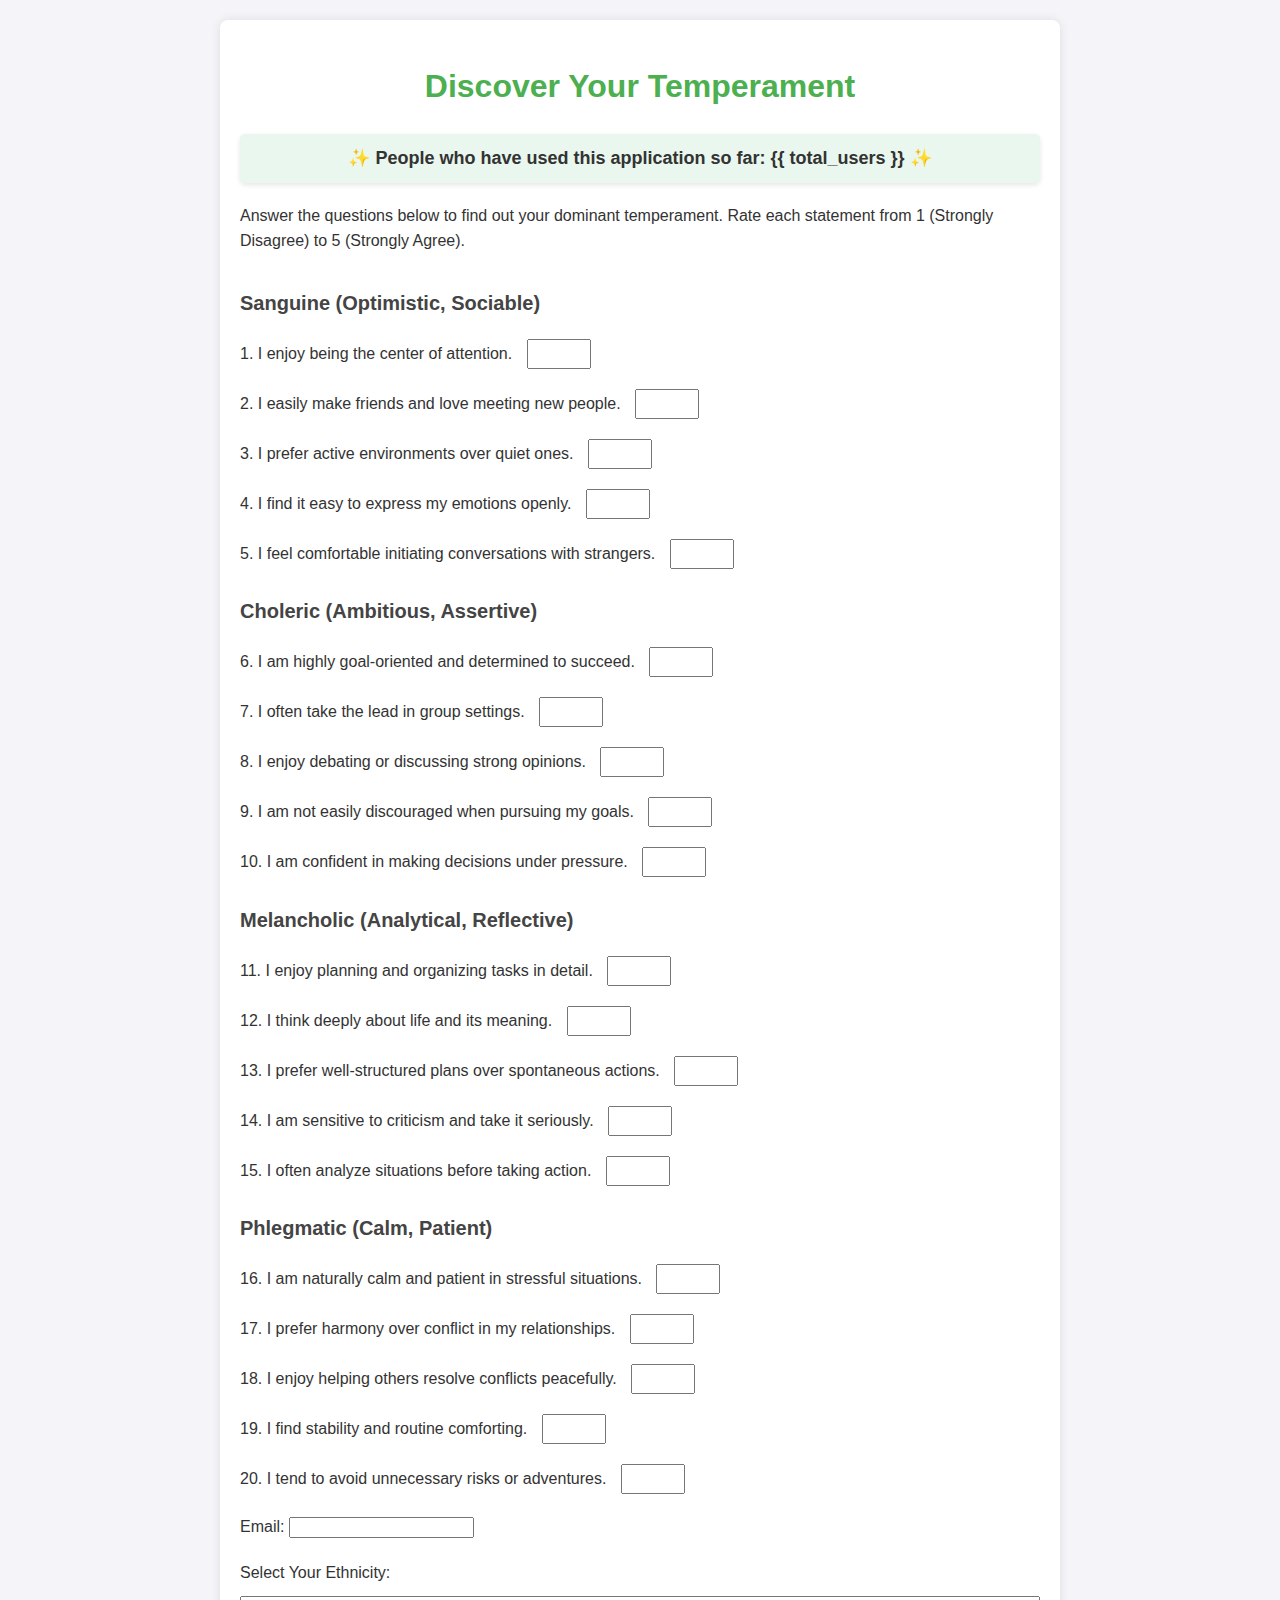
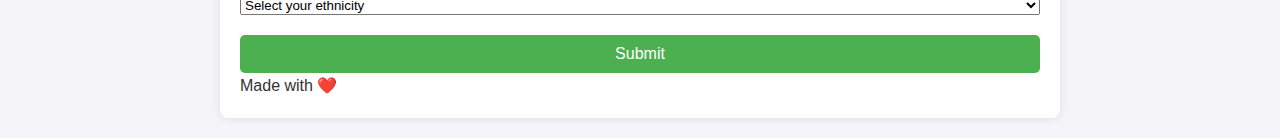
<file: templates/index.html>
<!DOCTYPE html>
<html lang="en">
<head>
    <meta charset="UTF-8">
    <meta name="viewport" content="width=device-width, initial-scale=1.0">
    <title>Four Temperaments Personality Test</title>
    <link rel="stylesheet" href="/static/styles.css">
    
</head>
<body>
    <div class="container">
        <h1>Discover Your Temperament</h1>
        <!-- Display the total user count -->
        <p class="user-count">✨ People who have used this application so far: <strong>{{ total_users }}</strong> ✨</p>
        <p>Answer the questions below to find out your dominant temperament. Rate each statement from 1 (Strongly Disagree) to 5 (Strongly Agree).</p>
        <form method="post">
            <!-- Sanguine Questions -->
            <h2>Sanguine (Optimistic, Sociable)</h2>
            <label>1. I enjoy being the center of attention. <input type="number" name="sanguine1" min="1" max="5" required></label>
            <label>2. I easily make friends and love meeting new people. <input type="number" name="sanguine2" min="1" max="5" required></label>
            <label>3. I prefer active environments over quiet ones. <input type="number" name="sanguine3" min="1" max="5" required></label>
            <label>4. I find it easy to express my emotions openly. <input type="number" name="sanguine4" min="1" max="5" required></label>
            <label>5. I feel comfortable initiating conversations with strangers. <input type="number" name="sanguine5" min="1" max="5" required></label>

            <!-- Choleric Questions -->
            <h2>Choleric (Ambitious, Assertive)</h2>
            <label>6. I am highly goal-oriented and determined to succeed. <input type="number" name="choleric1" min="1" max="5" required></label>
            <label>7. I often take the lead in group settings. <input type="number" name="choleric2" min="1" max="5" required></label>
            <label>8. I enjoy debating or discussing strong opinions. <input type="number" name="choleric3" min="1" max="5" required></label>
            <label>9. I am not easily discouraged when pursuing my goals. <input type="number" name="choleric4" min="1" max="5" required></label>
            <label>10. I am confident in making decisions under pressure. <input type="number" name="choleric5" min="1" max="5" required></label>

            <!-- Melancholic Questions -->
            <h2>Melancholic (Analytical, Reflective)</h2>
            <label>11. I enjoy planning and organizing tasks in detail. <input type="number" name="melancholic1" min="1" max="5" required></label>
            <label>12. I think deeply about life and its meaning. <input type="number" name="melancholic2" min="1" max="5" required></label>
            <label>13. I prefer well-structured plans over spontaneous actions. <input type="number" name="melancholic3" min="1" max="5" required></label>
            <label>14. I am sensitive to criticism and take it seriously. <input type="number" name="melancholic4" min="1" max="5" required></label>
            <label>15. I often analyze situations before taking action. <input type="number" name="melancholic5" min="1" max="5" required></label>

            <!-- Phlegmatic Questions -->
            <h2>Phlegmatic (Calm, Patient)</h2>
            <label>16. I am naturally calm and patient in stressful situations. <input type="number" name="phlegmatic1" min="1" max="5" required></label>
            <label>17. I prefer harmony over conflict in my relationships. <input type="number" name="phlegmatic2" min="1" max="5" required></label>
            <label>18. I enjoy helping others resolve conflicts peacefully. <input type="number" name="phlegmatic3" min="1" max="5" required></label>
            <label>19. I find stability and routine comforting. <input type="number" name="phlegmatic4" min="1" max="5" required></label>
            <label>20. I tend to avoid unnecessary risks or adventures. <input type="number" name="phlegmatic5" min="1" max="5" required></label>
            <label>Email: <input type="email" name="email" required></label>
            <!-- <label>Ethnicity: <input type="text" name="ethnicity" required></label> -->
            <label for="ethnicity">Select Your Ethnicity:</label>
            <select id="ethnicity" name="ethnicity" required>
                <option value="" disabled selected>Select your ethnicity</option>
                <option value="African">African</option>
                <option value="African American">African American</option>
                <option value="Asian">Asian</option>
                <option value="White">Caucasian</option>
                <option value="Hispanic">Hispanic</option>
                <option value="Middle Eastern">Middle Eastern</option>
                <option value="Other">Other</option>
            </select>
            <button type="submit">Submit</button>
        </form>
        <footer>
            Made with ❤️
        </footer>
    </div>
</body>
</html>
</file>
<file: static/styles.css>
/* General Styles */
body {
    font-family: Arial, sans-serif;
    margin: 0;
    padding: 0;
    background: #f4f4f9;
    color: #333;
    line-height: 1.6;
}
.centered-text {

    text-align: center; 
  
  }
  

h1, h2 {
    text-align: center;
    color: #4CAF50;
}

.container {
    max-width: 800px;
    margin: 20px auto;
    padding: 20px;
    background: #ffffff;
    border-radius: 8px;
    box-shadow: 0 0 10px rgba(0, 0, 0, 0.1);
}

form {
    display: flex;
    flex-direction: column;
}

form h2 {
    margin-bottom: 10px;
    font-size: 20px;
    color: #444;
    text-align: left;
}

form label {
    margin: 10px 0;
    font-size: 16px;
    display: block;
}

input[type="number"] {
    width: 50px;
    padding: 5px;
    font-size: 14px;
    margin-left: 10px;
}

button {
    margin-top: 20px;
    background: #4CAF50;
    color: #fff;
    border: none;
    padding: 10px 15px;
    border-radius: 5px;
    font-size: 16px;
    cursor: pointer;
}

button:hover {
    background: #45a049;
}

a {
    color: #4CAF50;
    text-decoration: none;
    font-weight: bold;
}

a:hover {
    text-decoration: underline;
}

/* Mobile Responsive */
@media (max-width: 600px) {
    .container {
        padding: 10px;
    }

    input[type="number"] {
        width: 100%;
    }

    button {
        width: 100%;
    }
}

canvas {
    margin: 20px auto;
    display: block;
    max-width: 300px; /* Reduced size from 400px to 300px */
}

#image-container {
    overflow: hidden;
    position: relative;
}

#zoom-image {
    transition: transform 0.2s ease-in-out;
    cursor: grab;
}

/* Styling for user count message */
.user-count {
    margin: 20px 0;
    text-align: center;
    font-size: 18px;
    font-weight: bold;
    color: #333;
    background: #e9f7ef;
    padding: 10px 15px;
    border-radius: 5px;
    box-shadow: 0 2px 5px rgba(0, 0, 0, 0.1);
}
</file>
